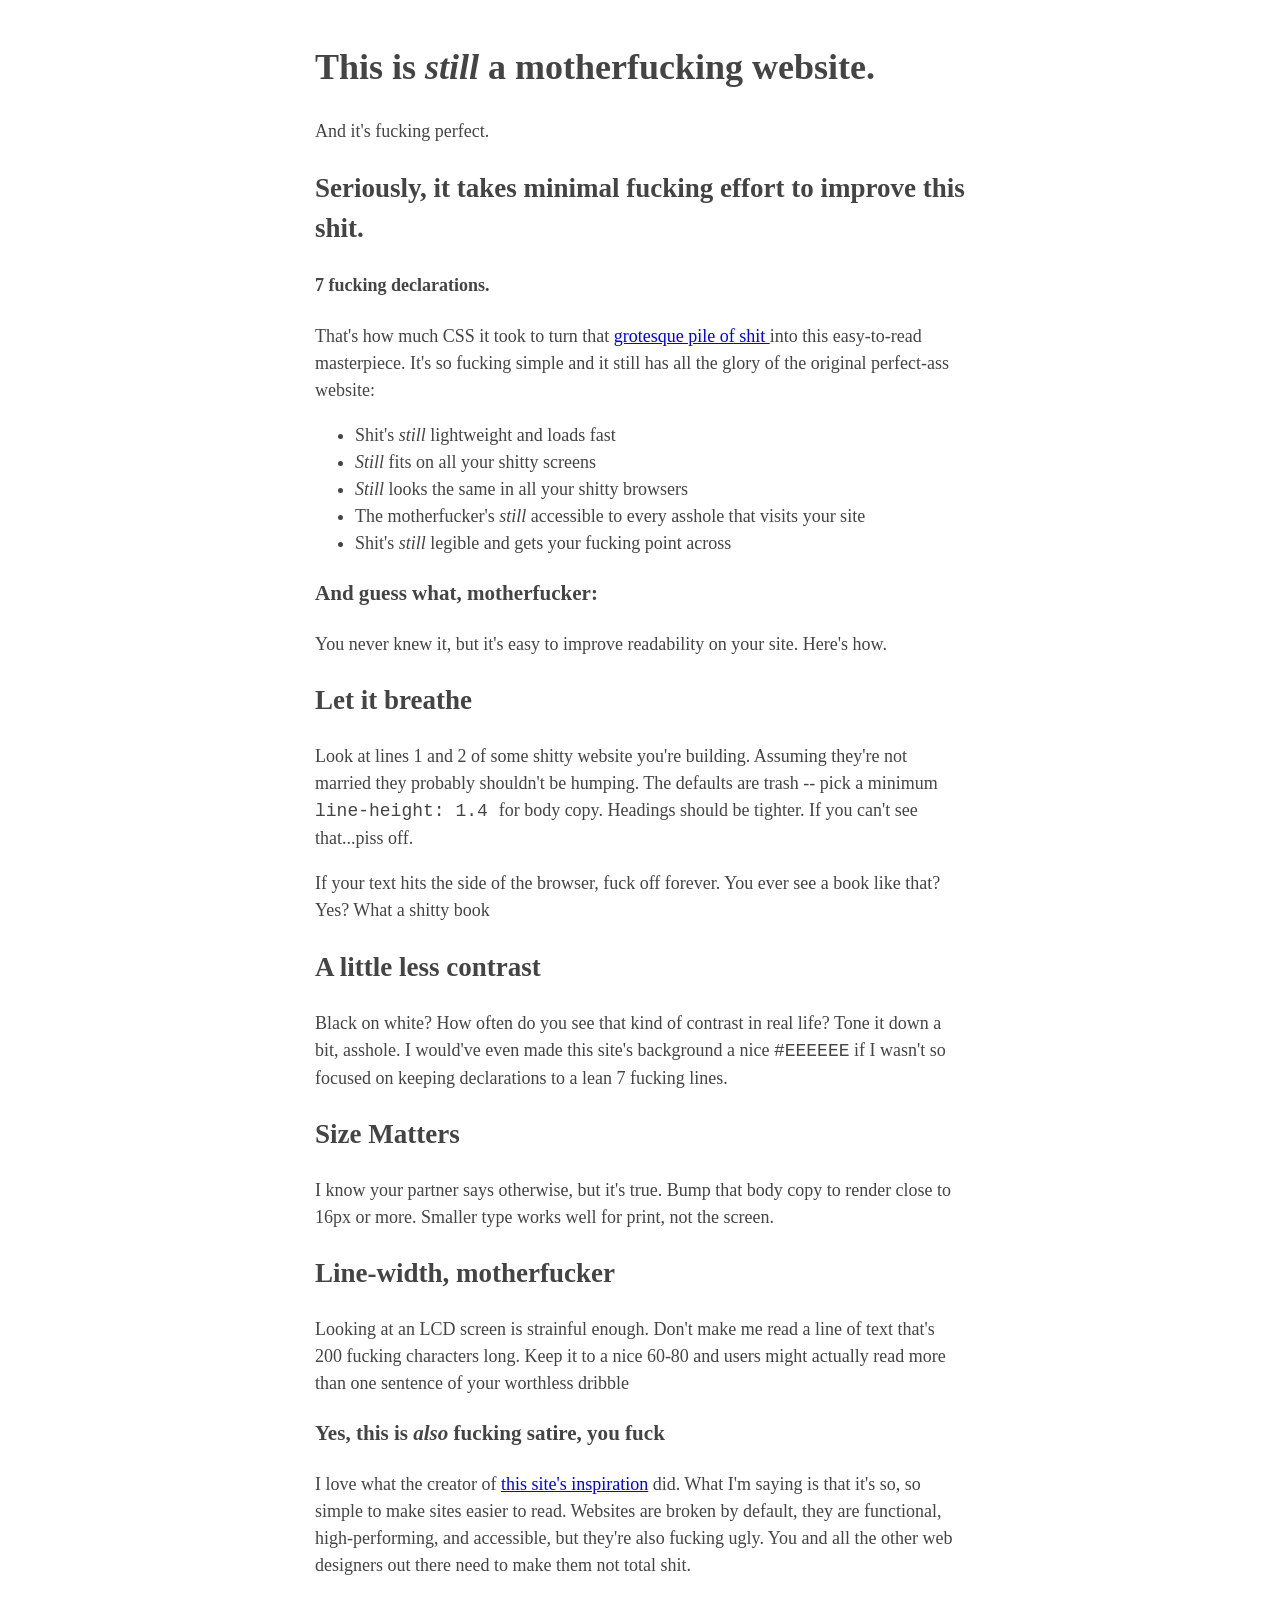
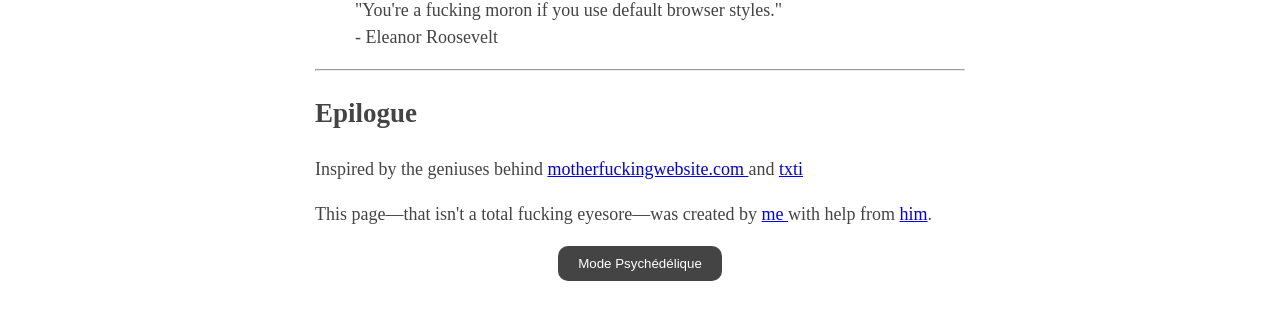
<file: index.html>
<!DOCTYPE html>
<html>
    <head>
        <meta charset="utf-8">  
        <title>Better Motherfucking Website</title>
        <link type="text/css" rel="stylesheet" href="style.css">
    </head>

    <body>
        <h1>This is <em>still</em> a motherfucking website.</h1>
        <p>And it's fucking perfect.</p>      
        
        <h2>Seriously, it takes minimal fucking effort to improve this shit.</h2>    
        <h4>7 fucking declarations.</h4>
        <p>
            That's how much CSS it took to turn that 
            <a href="../MFW/index.html">grotesque pile of shit </a> 
            into this easy-to-read masterpiece. It's so fucking simple and it still has all the glory of the original perfect-ass website:
        </p>   
        <ul>    
            <li>Shit's <em>still</em> lightweight and loads fast</li>
            <li><em>Still</em> fits on all your shitty screens</li>
            <li><em>Still</em> looks the same in all your shitty browsers</li>
            <li>The motherfucker's <em>still</em> accessible to every asshole that visits your site</li>
            <li>Shit's <em>still</em> legible and gets your fucking point across</li>
        </ul>
        
        <h3>And guess what, motherfucker:</h3>       
        <p>You never knew it, but it's easy to improve readability on your site. Here's how.</p>
       
        <h2>Let it breathe</h2>
        <p>
            Look at lines 1 and 2 of some shitty website you're building. Assuming they're not married they probably shouldn't be humping. The defaults are trash -- pick a minimum 
            <span>line-height: 1.4 </span> 
            for body copy. Headings should be tighter. If you can't see that...piss off.
        </p>
        <p>If your text hits the side of the browser, fuck off forever. You ever see a book like that? Yes? What a shitty book</p>
        
        <h2>A little less contrast</h2>
        <p>
             Black on white? How often do you see that kind of contrast in real life? Tone it down a bit, asshole. I would've even made this site's background a nice 
             <span>#EEEEEE</span>    
             if I wasn't so focused on keeping declarations to a lean 7 fucking lines.
        </p>      

        <h2>Size Matters</h2>
        <p>I know your partner says otherwise, but it's true. Bump that body copy to render close to 16px or more. Smaller type works well for print, not the screen.</p>        
       
        <h2>Line-width, motherfucker</h2>
        <p>Looking at an LCD screen is strainful enough. Don't make me read a line of text that's 200 fucking characters long. Keep it to a nice 60-80 and users might actually read more than one sentence of your worthless dribble</p>        
       
        <h3>Yes, this is <em> also</em> fucking satire, you fuck</h3>
        <p>     
             I love what the creator of 
             <a href="../MFW/index.html" target="_blank">this site's inspiration</a> 
             did. What I'm saying is that it's so, so simple to make sites easier to read. Websites are broken by default, they are functional, high-performing, and accessible, but they're also fucking ugly. You and all the other web designers out there need to make them not total shit.
        </p>        
        
        <p class="quote">
            "You're a fucking moron if you use default browser styles."<br>
            -  Eleanor Roosevelt
        </p>
  
        <hr>
    
        <h2>Epilogue</h2>
        <p>
            Inspired by the geniuses behind 
            <a href="../MFW/index.html" target="_blank">motherfuckingwebsite.com </a>
            and 
            <a href="http://txti.es/" target="_blank">txti</a>
        </p>
        <p>
                This page—that isn't a total fucking eyesore—was created by 
            <a href="https://twitter.com/drew_mc">me </a>   
            with help from 
            <a href="https://twitter.com/gabehammersmith">him</a>.
        </p>
        <button onclick="activatePsychMode()">Mode Psychédélique</button>
        <script src="main.js"></script>
    </body>
</html>
</file>
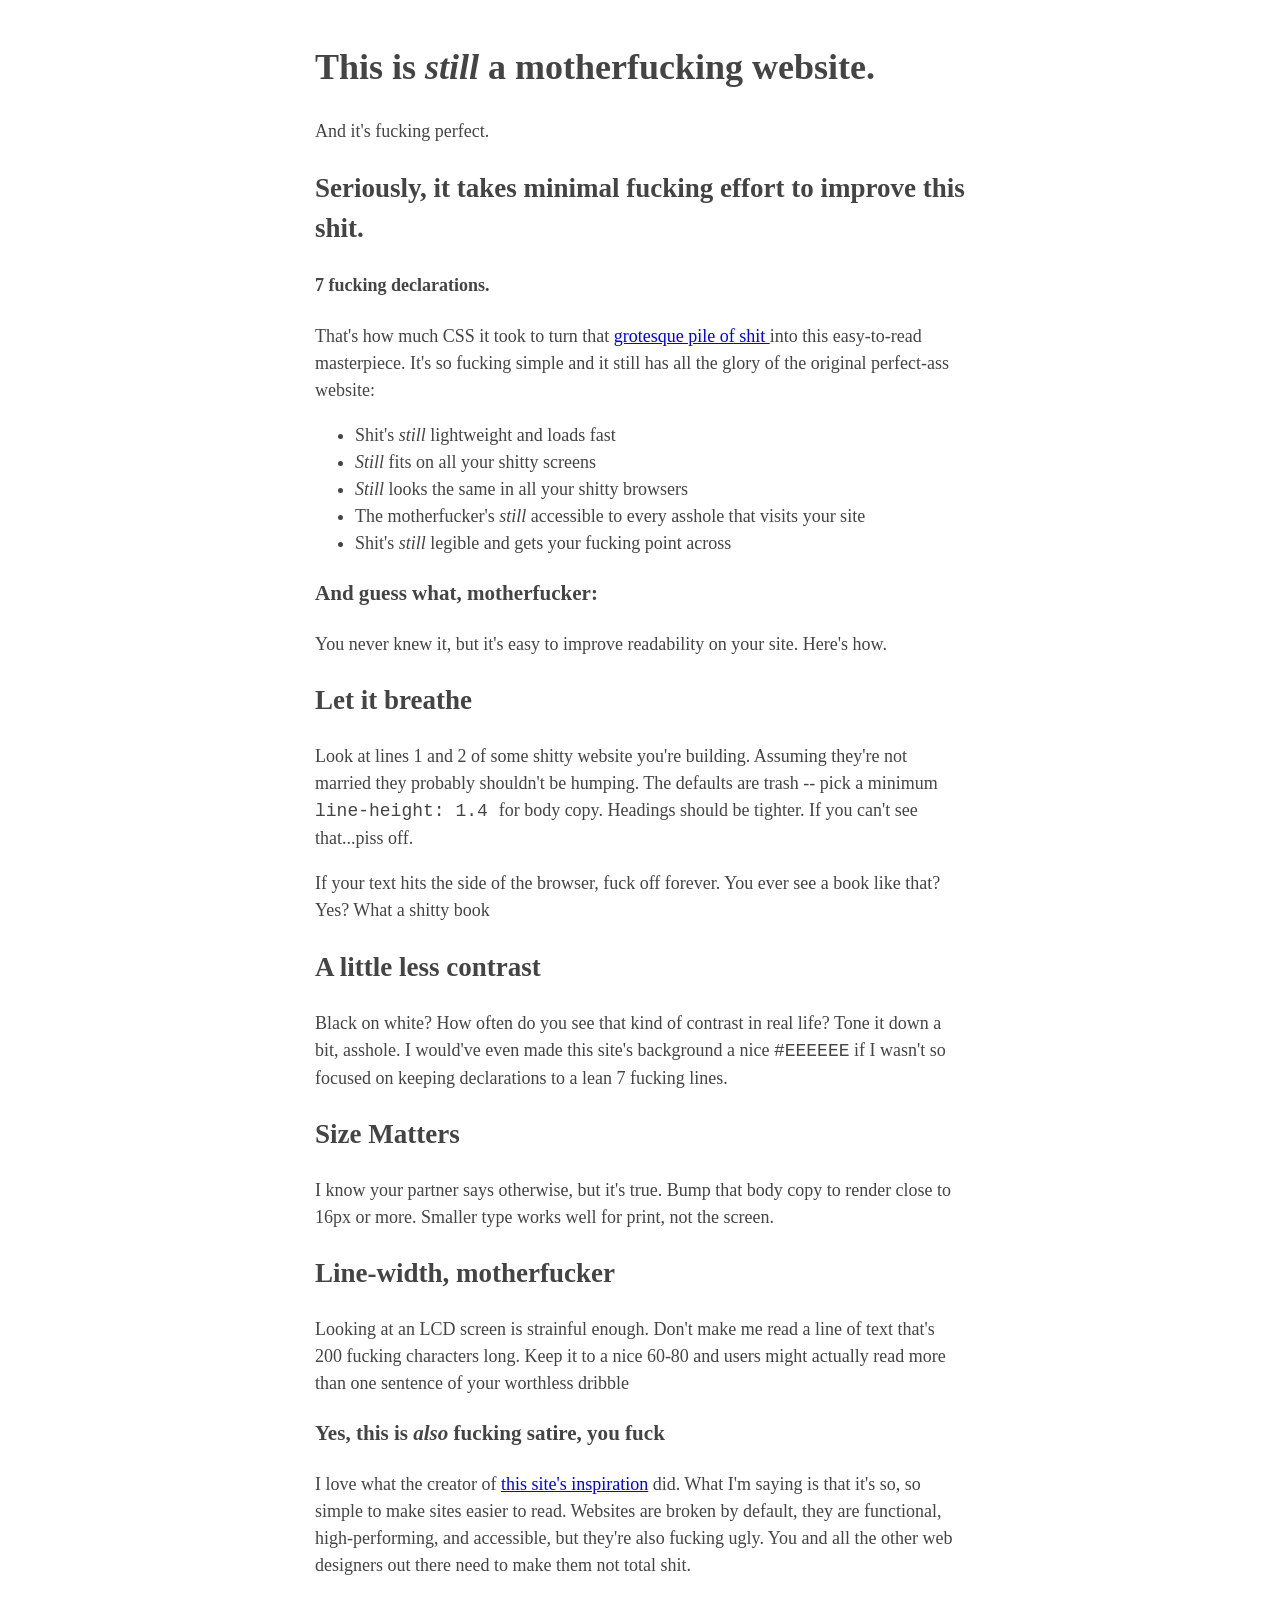
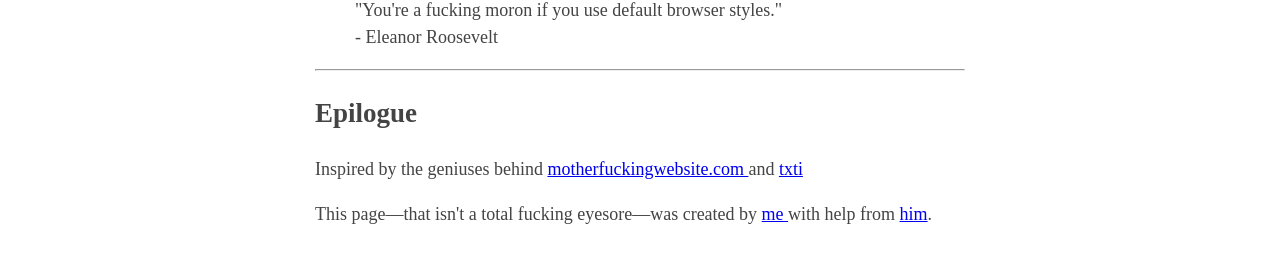
<file: indexBest.html>
<!DOCTYPE html>
<html>
<head>
    <meta charset="utf-8">  
    <title>Better Motherfucking Website</title>
    <link type="text/css" rel="stylesheet" href="styleBest.css">
    
</head>

<body>
        <h1>This is <em>still</em> a motherfucking website.</h1>
        <p>And it's fucking perfect.</p>      
        
        <h2>Seriously, it takes minimal fucking effort to improve this shit.</h2>    
        <h4>7 fucking declarations.</h4>
        <p>
            That's how much CSS it took to turn that 
            <a href="../MFW/index.html">grotesque pile of shit </a> 
            into this easy-to-read masterpiece. It's so fucking simple and it still has all the glory of the original perfect-ass website:
        </p>   
        <ul>    
            <li>Shit's <em>still</em> lightweight and loads fast</li>
            <li><em>Still</em> fits on all your shitty screens</li>
            <li><em>Still</em> looks the same in all your shitty browsers</li>
            <li>The motherfucker's <em>still</em> accessible to every asshole that visits your site</li>
            <li>Shit's <em>still</em> legible and gets your fucking point across</li>
        </ul>
        
        <h3>And guess what, motherfucker:</h3>       
        <p>You never knew it, but it's easy to improve readability on your site. Here's how.</p>
       
        <h2>Let it breathe</h2>
        <p>
            Look at lines 1 and 2 of some shitty website you're building. Assuming they're not married they probably shouldn't be humping. The defaults are trash -- pick a minimum 
            <span>line-height: 1.4 </span> 
            for body copy. Headings should be tighter. If you can't see that...piss off.
        </p>
        <p>If your text hits the side of the browser, fuck off forever. You ever see a book like that? Yes? What a shitty book</p>
        
        <h2>A little less contrast</h2>
        <p>
             Black on white? How often do you see that kind of contrast in real life? Tone it down a bit, asshole. I would've even made this site's background a nice 
             <span>#EEEEEE</span>    
             if I wasn't so focused on keeping declarations to a lean 7 fucking lines.
        </p>      

        <h2>Size Matters</h2>
        <p>I know your partner says otherwise, but it's true. Bump that body copy to render close to 16px or more. Smaller type works well for print, not the screen.</p>        
       
        <h2>Line-width, motherfucker</h2>
        <p>Looking at an LCD screen is strainful enough. Don't make me read a line of text that's 200 fucking characters long. Keep it to a nice 60-80 and users might actually read more than one sentence of your worthless dribble</p>        
       
        <h3>Yes, this is <em> also</em> fucking satire, you fuck</h3>
        <p>     
             I love what the creator of 
             <a href="../MFW/index.html" target="_blank">this site's inspiration</a> 
             did. What I'm saying is that it's so, so simple to make sites easier to read. Websites are broken by default, they are functional, high-performing, and accessible, but they're also fucking ugly. You and all the other web designers out there need to make them not total shit.
        </p>        
        
        <p class="quote">"You're a fucking moron if you use default browser styles." 
                <br>
            -  Eleanor Roosevelt
        </p>
    
        <hr>
    
    <h2>Epilogue</h2>
    <p>
        Inspired by the geniuses behind 
        <a href="../MFW/index.html" target="_blank">motherfuckingwebsite.com </a>
        and 
        <a href="http://txti.es/" target="_blank">txti</a>
    </p>
    <p>
            This page—that isn't a total fucking eyesore—was created by 
        <a href="https://twitter.com/drew_mc">me </a>   
        with help from 
        <a href="https://twitter.com/gabehammersmith">him</a>.
    </p>
    
</body>
</html>
</file>
<file: style.css>
body {
    width: 650px;
    margin: 40px auto;
    font-size: 18px;
  line-height: 1.5;
  color:#444444;
}
span{
   font-family: monospace;
}
.quote{
    margin: 18px 40px;
}
button{ 
    display: flex;
    padding: 10px 20px;
    background: #444444;
    color: white;
    border-radius: 10px;
    border: none;
    margin: 5px auto;
    cursor: pointer;
}
</file>
<file: styleBest.css>
body {
    width: 650px;
    margin: 40px auto;
    font-size: 18px;
  line-height: 1.5;
  color:#444444;
}
span{
   font-family: monospace;
}
.quote{
    margin: 18px 40px;
}
</file>
